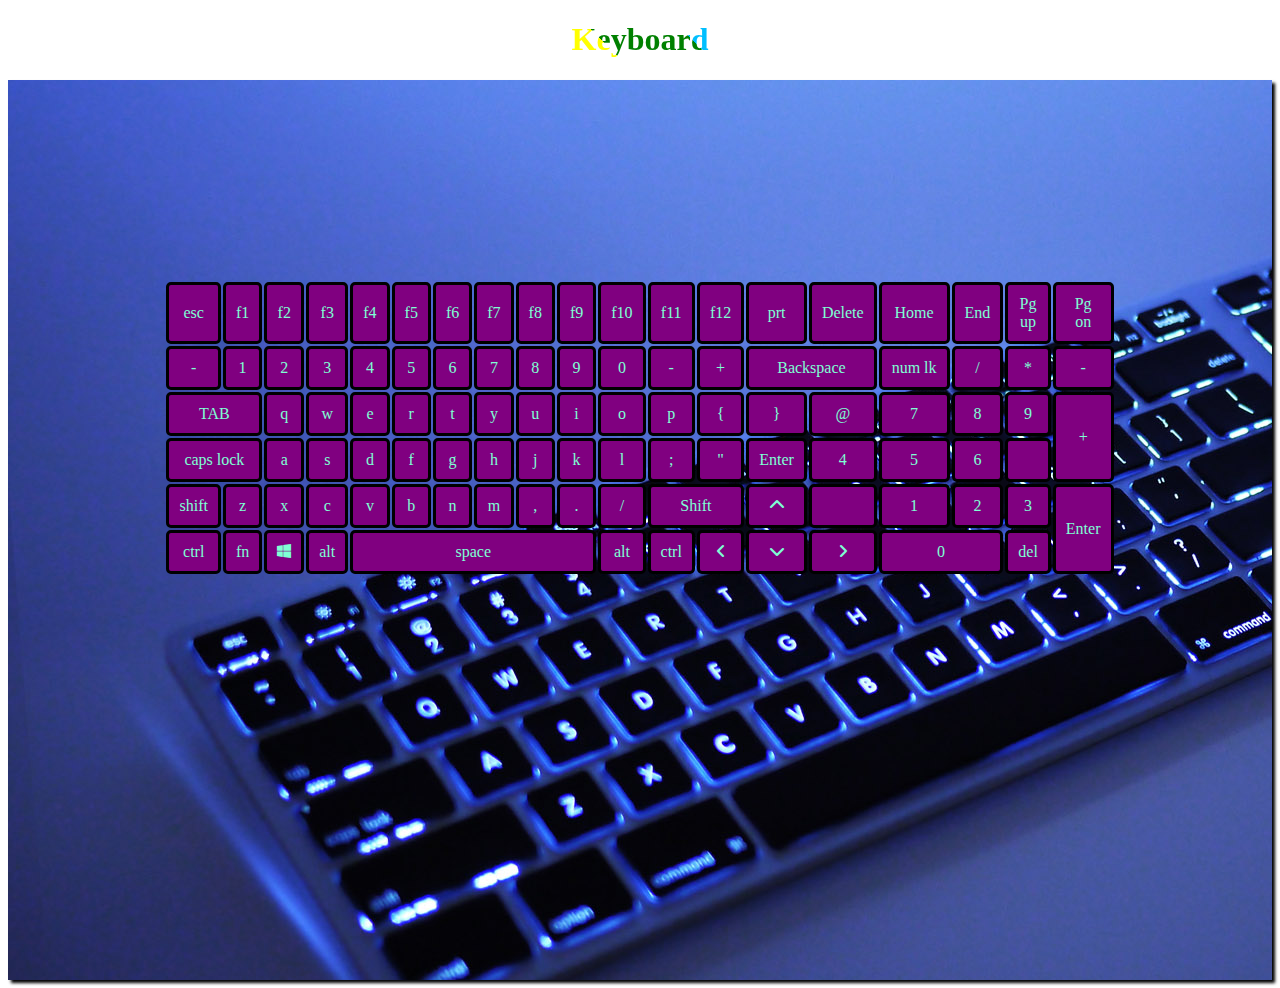
<file: index.html>
<!DOCTYPE html>
<html lang="en">
<head>
    <meta charset="UTF-8">
    <meta http-equiv="X-UA-Compatible" content="IE=edge">
    <meta name="viewport" content="width=device-width, initial-scale=1.0">
    <link rel="stylesheet" href="./index.css">
    <link rel="stylesheet" href="./fontawesome-free-6.2.0-web/fontawesome-free-6.2.0-web/css/all.css">
    <title>Document</title>
</head>
<body>
    
        <table>
            <h1>Keyboard</h1>
      <div class="cv">
    <tr>
        <td>esc</td>
        <td>f1</td>
        <td>f2</td>
        <td>f3</td>
        <td>f4</td>
        <td>f5</td>
        <td>f6</td>
        <td>f7</td>
        <td>f8</td>
        <td>f9</td>
        <td>f10</td>
        <td>f11</td>
        <td>f12</td>
        <td>prt</td>
        <td>Delete</td>
        <td>Home</td>
        <td>End</td>
        <td>Pg <br> up </td>
        <td>Pg <br> on </td>
    </tr>
    <tr>
        <td>-</td>
        <td>1</td>
        <td>2</td>
        <td>3</td>
        <td>4</td>
        <td>5</td>
        <td>6</td>
        <td>7</td>
        <td>8</td>
        <td>9</td>
        <td>0</td>
        <td>-</td>
        <td>+</td>
        <td colspan="2" >Backspace</td>
        <td>num lk</td>
        <td>/</td>
        <td>*</td>
        <td>-</td>
    </tr>
    <tr>
        <td colspan="2" >TAB</td>
        <td>q</td>
        <td>w</td>
        <td>e</td>
        <td>r</td>
        <td>t</td>
        <td>y</td>
        <td>u</td>
        <td>i</td>
        <td>o</td>
        <td>p</td>
        <td>{</td>
        <td>}</td>
        <td>@</td>
        <td>7</td>
        <td>8</td>
        <td>9</td>
        <td rowspan="2"  >+</td>
    </tr>
    <tr>
        <td colspan="2" >caps lock</td>
        <td>a</td>
        <td>s</td>
        <td>d</td>
        <td>f</td>
        <td>g</td>
        <td>h</td>
        <td>j</td>
        <td>k</td>
        <td>l</td>
        <td>;</td>
        <td>"</td>
        <td>Enter</td>
        <td>4</td>
        <td>5</td>
        <td>6</td>
        <td></td>
    </tr>
    <tr>
        <td>shift</td>
        <td>z</td>
        <td>x</td>
        <td>c</td>
        <td>v</td>
        <td>b</td>
        <td>n</td>
        <td>m</td>
        <td>,</td>
        <td>.</td>
        <td>/</td>
        <td colspan="2" >Shift</td>
        <td id="st" ><i class="fa-solid fa-chevron-up"></i></td>
        <td></td>
        <td>1</td>
        <td>2</td>
        <td>3</td>
        <td rowspan="2" >Enter</td>
       
    </tr>
    <tr>
        <td>ctrl</td>
        <td>fn</td>
        <td id="stt" ><i class="fa-brands fa-windows"></i></td>
        <td>alt</td>
        <td colspan="6" id="space" >space</td>
        <td>alt</td>
        <td>ctrl</td>
        <td id="sttt" ><i class="fa-solid fa-angle-left"></i></td>
        <td id="sttt" ><i class="fa-solid fa-chevron-down"></i></td>
        <td id="sttt" ><i class="fa-solid fa-angle-right"></i></td>
        <td colspan="2" >0</td>
        <td>del</td>
    </tr>
    
</div>
        </table>

</body>
</html>
</file>
<file: index.css>
tr td{
    border: 3px solid black;
    padding: 10px;
    background-color: purple;
    color: aquamarine;
    border-radius: 5px;
   
}
#st{
   text-align: center;
}
#stt{
   text-align: center;
}
#sttt{
    text-align: center;
}
table{
    display: flex;
    justify-content: center;
    text-align: center;
    width: 100%;
    box-shadow: 3px 3px 3px;
    background-image: url(./fontawesome-free-6.2.0-web/6.jpg);
    height: 100vh;
    padding-top: 200px;


}
td:hover{
     transform: scale(1.2);
    background-color: transparent;
    font-weight: 900;
    background-color: cornflowerblue;
    
}
h1{
    text-align: center;
   
        -webkit-background-clip: text;
         -webkit-text-fill-color: transparent;
         background-image: linear-gradient(
             45deg,
             #FF0000 33%,
             #FF4500 33%,
             #FF4500 40%,
             #FFFF00 40%,
             #FFFF00 47%,
             #008000 47%,
             #008000 54%,
             #00BFFF 54%,
             #00BFFF 61%,
             #0000FF 61%,
             #0000FF 68%,
             #800080 68%);
}
</file>
